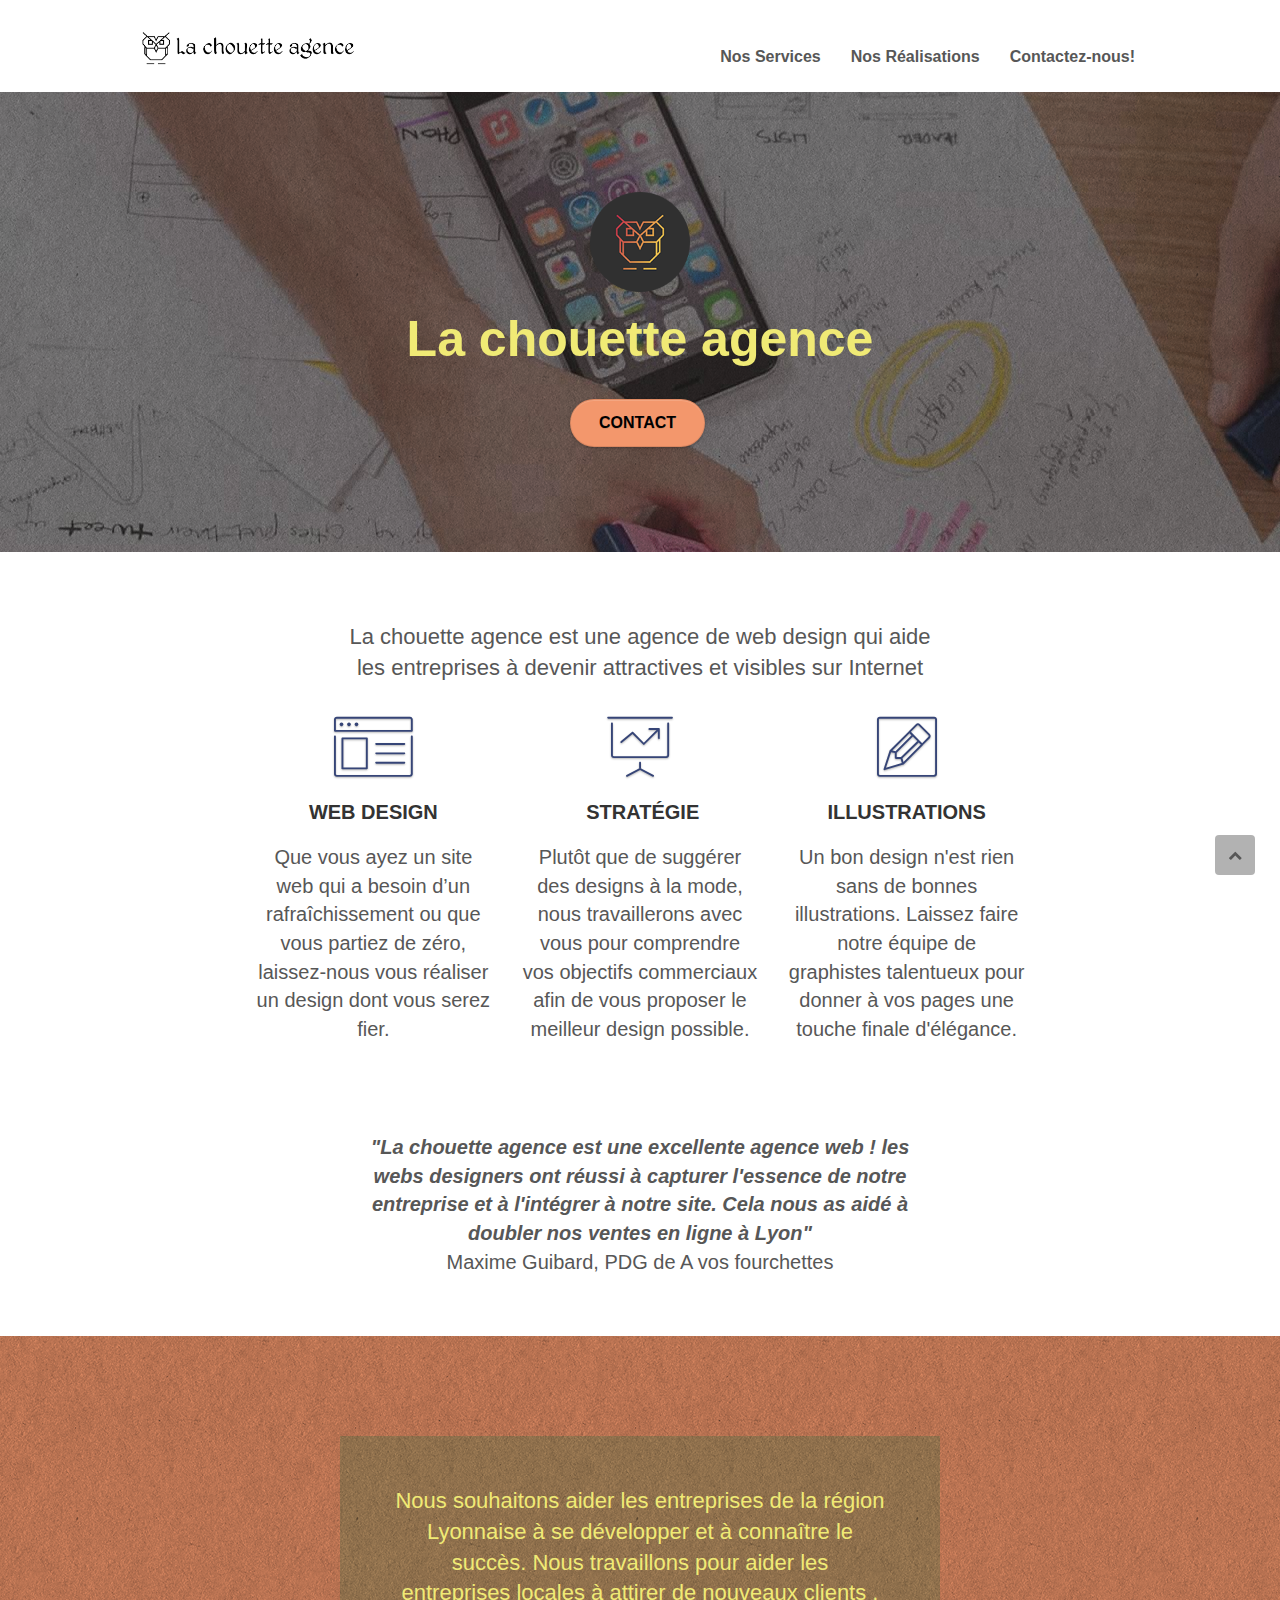
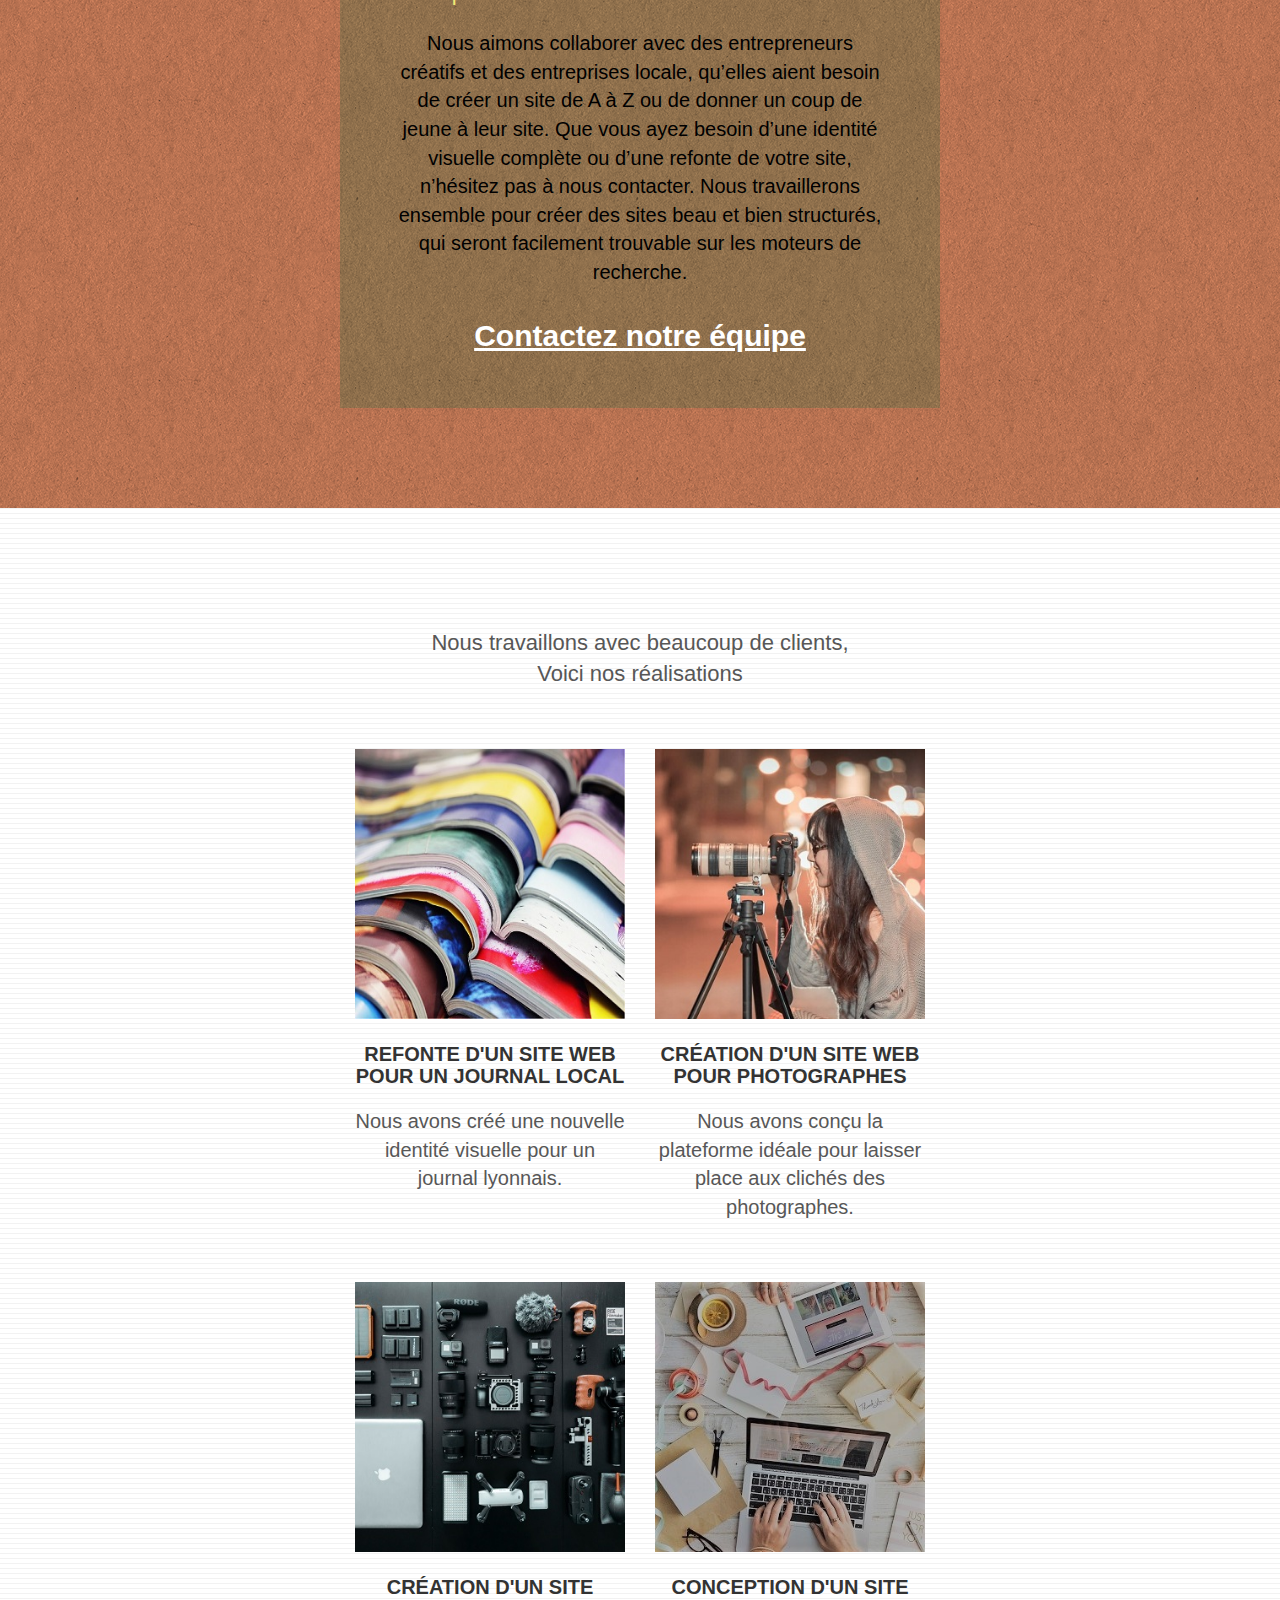
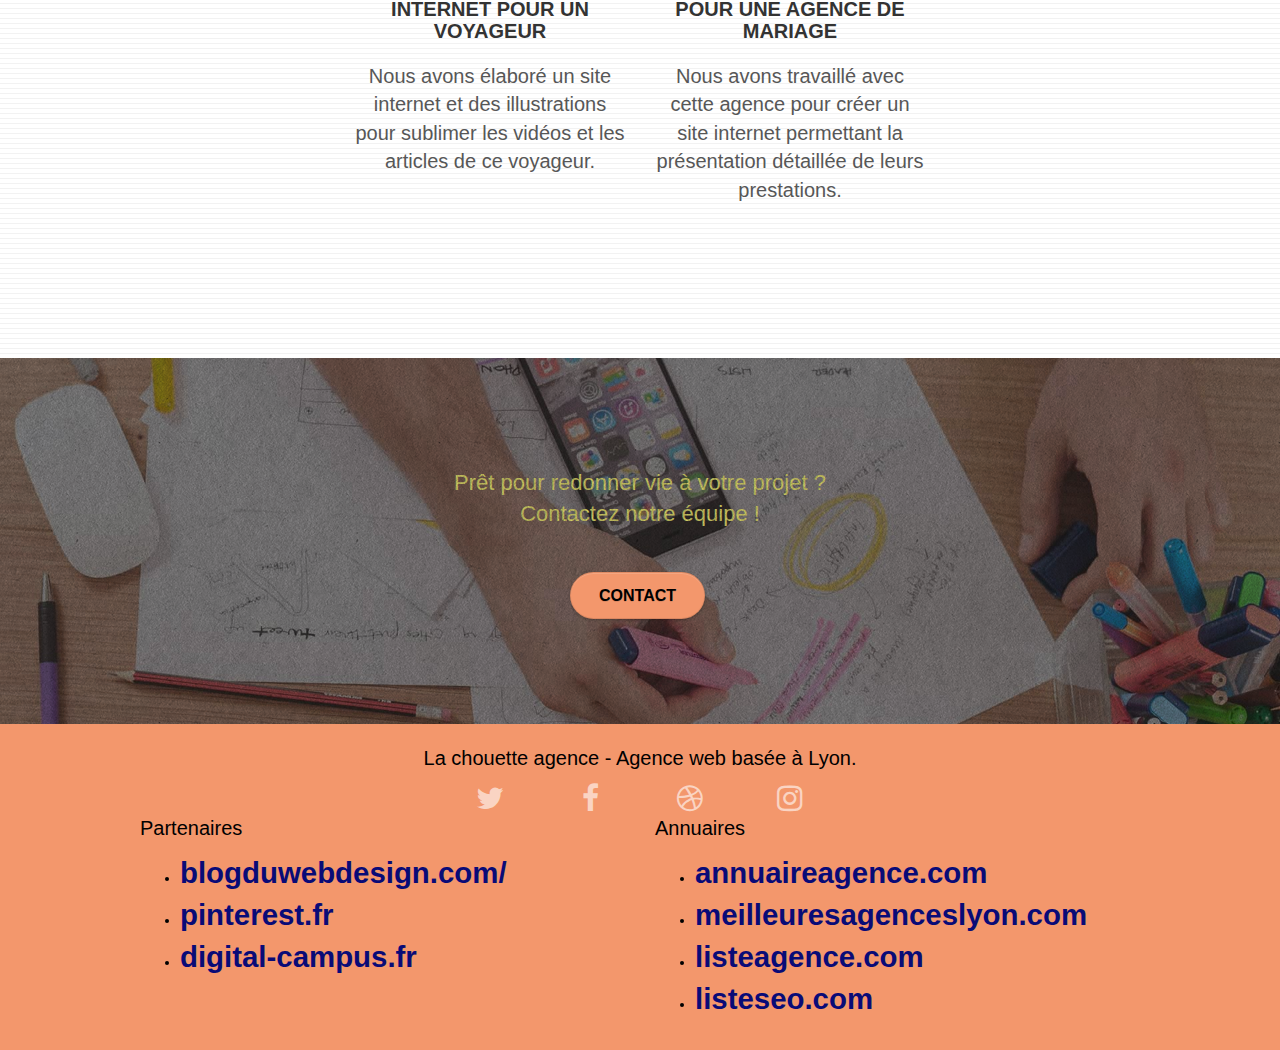
<file: index.html>
<!doctype html>
<!--langue fr-->
<html lang="fr">
<head>
    <!--Analytics-->	
    <meta charset="utf-8">

    <!--BLACK HAT!
		<meta name="keywords" content="seo, google, site web, site internet, agence design paris, agence design, agence design,agence design,agence design,agence design,agence design,agence design,agence design,agence design">
	-->
	<!--Correction content-->
    <meta name="description" content="Agence de webdesign à Lyon. Faite confiance à notre expertise en webdesign et graphisme, pour créer le site qui vous correspond"> 

    <meta name="viewport" content="width=device-width, initial-scale=1.0, viewport-fit=cover">

	<!-- Balise meta robots-->
	<meta name="robots" content="index, follow">
	<!--crawling google-->
	<meta name="googlebot" content="index, follow">

    <!--Modification format png image-->
    <link rel="shortcut icon" type="image/png" href="favicon.png">
    <!--minifier fichier css-->
	<link rel="stylesheet" type="text/css" href="./css/bootstrap.min.css">
	<link rel="stylesheet" type="text/css" href="style.min.css">
	<link rel="stylesheet" type="text/css" href="./css/font-awesome.min.css">
	<link rel="stylesheet" type="text/css" href="./css/et-line.min.css">
	
	<!--minifier fichier js + attribut defer-->
	<script defer src="./js/jquery-2.1.0.min.js"></script>
	<script defer src="./js/bootstrap.min.js"></script>
	<script defer src="./js/blocs.min.js"></script>
	<script defer src="./js/jquery.touchSwipe.min.js"></script>
	<script defer src="./js/gmaps.min.js"></script>

	<!-- Card meta pour Twitter -->
	<meta name="twitter:card" content="summary">
	<meta name="twitter:site" content="@lachouetteagence">
	<meta name="twitter:title" content="La Chouette Agence - Entreprise webdesign à Lyon">
	<meta name="twitter:description" content="Agence de webdesign à Lyon. Faite confiance à notre expertise en webdesign et graphisme, pour créer le site qui vous correspond">

	<!-- Card meta pour Facebook -->
	<meta property="og:title" content="La Chouette Agence  - Entreprise webdesign à Lyon">
	<meta property="og:description" content="Agence de webdesign à Lyon. Faite confiance à notre expertise en webdesign et graphisme, pour créer le site qui vous correspond">
	<meta property="og:type" content="website">
	<meta property="og:url" content="https://fuchsbastien.github.io/FuchsBastien_4_optimisation/index.html">
	<meta property="og:image" content="https://fuchsbastien.github.io/FuchsBastien_4_optimisation/img/logo.png">

	<!--Correction title-->
    <title>La chouette agence - Entreprise webdesign à Lyon</title>

    <!-- Analytics END -->
  

</head>
<body>
<!-- Principal conteneur -->
<div class="page-container">
    
<!-- bloc-0 -->
<!--div > header-->
<header class="bloc bgc-white l-bloc " id="bloc-0">
	<div class="container bloc-sm">

		<nav class="navbar row">
			<div class="navbar-header">
				<!--BLACK HAT! (texte caché par sa taille)
				<div class="keywords" style="color:#cccccc;font-size:1px;">Agence web à paris, stratégie web, web design, illustrations, design de site web, site web, web, internet, site internet, site</div>
			    -->
                <!-- Modification alt -->
				<a class="navbar-brand" href="index.html"><img src="img/la-chouette-agence.png" alt="Bannière La chouette agence" height="40" /></a> 
				<!--BLACK HAT! (texte caché par sa taille)
				<div class="keywords" style="color:#cccccc;font-size:1px;">Agence web à paris, stratégie web, web design, illustrations, design de site web, site web, web, internet, site internet, site</div>
			    -->
				<button id="nav-toggle" type="button" class="ui-navbar-toggle navbar-toggle" data-toggle="collapse" data-target=".navbar-1">
					<span class="sr-only">Toggle navigation</span><span class="icon-bar"></span><span class="icon-bar"></span><span class="icon-bar"></span>
				</button>
			</div>
			<div class="collapse navbar-collapse navbar-1 special-dropdown-nav">
				<ul class="site-navigation nav navbar-nav">
					<!--Modification texte-->
					<li>
						<a href="#bloc-2-services"> Nos Services</a>
					</li>
					<!-- Ajout texte et lien-->
					<li>
					<a href="#bloc-3-what-i-do"> Nos Réalisations</a>	
					</li>
					<li>
                        <!-- Modification html et texte -->
						<a href="contact.html">Contactez-nous!</a> 
					</li> 
				</ul>
			</div>
		</nav>
	</div>
</header>
<!-- bloc-0 END -->

<!-- bloc-1-presentation -->
<div class="bloc bgc-dark-slate-blue bg-banniere d-bloc bg-t-edge bloc-bg-texture texture-paper b-parallax" id="bloc-1-hero">
	<div class="container bloc-lg">
		<div class="row tight-width-whitespace">
			<div class="col-sm-12">
				<!-- Modification alt -->
				<img src="img/logo.png" class="center-block image-resize-mode" width="100" alt="Logo la chouette agence" />
				<h1 class="text-center hero-bloc-text tc-white ">
                    <!-- Correction du point . -->
					La chouette agence 
				</h1>
				<div class="text-center">
					<!--Modification html et texte-->
					<a href="contact.html" class="btn btn-lg btn-clean btn-rd cta-hero btn-atomic-tangerine" id="cta-hero">Contact</a>
				</div>
			</div>
		</div>
	</div>
</div>
<!-- bloc-1-presentation END -->

<!-- bloc-2-services -->
<div class="bloc bgc-white l-bloc" id="bloc-2-services">
	<div class="container bloc-md">
		<div class="row">
			<div class="col-sm-12 text-center">
				<!-- ajout texte (h2), <br> pour l'alignement -->
				<h2>La chouette agence est une agence de web design qui aide <br> les entreprises à devenir attractives et visibles sur Internet </h2> 
				<!--Pas d'image
				<img alt="agence web, agence web paris, web design paris, stratégie web" src="img/title.png" />
			    -->
			</div>
		</div>
		<div class="row voffset-lg med-width-whitespace">
			<div class="col-sm-4">
				<div class="text-center">
					<span class="et-icon-browser sm-shadow icon-dark-slate-blue icons icon-lg"></span>
				</div>
				<h3 class="mg-md text-center">
					Web design
				</h3>
				<p class="text-center ">
					Que vous ayez un site web qui a besoin d&rsquo;un rafraîchissement ou que vous partiez de zéro, laissez-nous vous réaliser un design dont vous serez fier.
				</p>
			</div>
			<div class="col-sm-4">
				<div class="text-center">
					<span class="et-icon-presentation sm-shadow icon-dark-slate-blue icons icon-lg"></span>
				</div>
				<h3 class="mg-md text-center">
					&nbsp;Stratégie
				</h3>
				<p class="text-center ">
					Plutôt que de suggérer des designs à la mode, nous travaillerons avec vous pour comprendre vos objectifs commerciaux afin de vous proposer le meilleur design possible.<br>
				</p>
			</div>
			<div class="col-sm-4">
				<div class="text-center">
					<span class="et-icon-edit sm-shadow icon-dark-slate-blue icons icon-lg"></span>
				</div>
				<h3 class="mg-md text-center">
					Illustrations
				</h3>
				<p class="text-center ">
					Un bon design n'est rien sans de bonnes illustrations. Laissez faire notre équipe de graphistes talentueux pour donner à vos pages une touche finale d'élégance.
				</p>
			</div>
		</div>
		<div class="row voffset-lg voffset">
			<div class="col-xs-12 col-md-8 col-md-offset-2 text-center">
				 <!-- ajout texte citation (voir pour remplacer b par p)-->
				<b>"La chouette agence est une excellente agence web ! les <br>webs designers ont réussi à capturer l'essence de notre <br>entreprise et à l'intégrer à notre site. Cela nous as aidé à <br>doubler nos ventes en ligne à Lyon"</b>
				<!-- ajout source -->
				<p>Maxime Guibard, PDG de A vos fourchettes</p> 
				<!--pas d'image
				<img alt="agence web, agence web paris, web design paris, stratégie web" src="img/citation.png" />
                -->
			</div>
		</div>
	</div>
</div>
<!-- bloc-2-services END -->

<!-- bloc-3-what-i-do -->
<div class="bloc tc-white bgc-atomic-tangerine bg-presentation d-bloc bloc-bg-texture texture-paper b-parallax" id="bloc-3-what-i-do">
	<div class="container bloc-lg">
		<div class="row tight-width-whitespace black-background">
			<div class="col-sm-12">
				<h2 class="mg-md text-center tc-white">
					<!-- Suppression <br> inutile-->
					Nous souhaitons aider les entreprises de la région Lyonnaise à se développer et à connaître le succès. Nous travaillons pour aider les entreprises locales à attirer de nouveaux clients .
				</h2>
				<p class="text-center white">
					Nous aimons collaborer avec des entrepreneurs créatifs et des entreprises locale, qu’elles aient besoin de créer un site de A à Z ou de donner un coup de jeune à leur site. Que vous ayez besoin d’une identité visuelle complète ou d’une refonte de votre site, n’hésitez pas à nous contacter. Nous travaillerons ensemble pour créer des sites beau et bien structurés, qui seront facilement trouvable sur les moteurs de recherche. <br><br>
					<!-- Suppression <br> inutile, modification html-->
					<a class="ltc-white bold-link" href="contact.html">Contactez notre équipe</a>
				</p>
			</div>
		</div>
	</div>
</div>
<!-- bloc-3-what-i-do END -->

<!-- bloc-4-portfolio -->
<div class="bloc bgc-white bg-lines-h2-bg bg-repeat l-bloc" id="bloc-4-portfolio">
	<div class="container bloc-lg">
		<div class="row">
			<div class="col-sm-12 text-center">
				<!--Ajout texte h2-->
                <h2>
				  Nous travaillons avec beaucoup de clients,<br>
			      Voici nos réalisations
			    </h2>
				<!--Pas d'image
				<img alt="agence web, agence web paris, web design paris, stratégie web" src="img/title2.png" />
				-->
			</div>
		</div>
		<div class="row tight-width-whitespace portfolio-row">
			<div class="col-sm-6">
				<!--Modification nom jpg, alt (suppression mots clés), taille image-->
				<a href="#" data-lightbox="img/journal.jpg" data-gallery-id="gallery-1" data-caption="Refonte d'un site web pour un journal local" data-frame="snapshot-lb"><img src="img/journal_light.jpg" alt="site web journal" class="img-responsive portfolio-thumb" /></a>
				<h3 class="mg-md text-center">
					Refonte d'un site web pour un journal local
				</h3>
				<p class="text-center">
					Nous avons créé une nouvelle identité visuelle pour un journal lyonnais.
				</p>
			</div>
			<div class="col-sm-6">
				<!--Modification nom jpg, alt (suppression mots clés), taille image-->
				<a href="#" data-lightbox="img/photographe.jpg" data-gallery-id="gallery-1" data-caption="Création d'un site web pour photographes" data-frame="snapshot-lb"><img src="img/photographe_light.jpg" alt="site web photographes" class="img-responsive portfolio-thumb"  /></a>
				<h3 class="mg-md text-center">
					Création d'un site web pour photographes
				</h3>
				<p class="text-center">
					Nous avons conçu la plateforme idéale pour laisser place aux clichés des photographes.
				</p>
			</div>
		</div>
		<div class="row tight-width-whitespace portfolio-row">
			<div class="col-sm-6">
				<!--Modification nom modif bmp -> jpg, alt (suppression mots clés), taille image-->
				<a href="#" data-lightbox="img/voyageur.jpg" data-gallery-id="gallery-1" data-caption="Création d'un site internet pour un voyageur" data-frame="snapshot-lb"><img src="img/voyageur_light.jpg" alt="site web voyageur" class="img-responsive portfolio-thumb" /></a>
				<h3 class="mg-md text-center">
					Création d'un site internet pour un voyageur
				</h3>
				<p class="text-center">
					Nous avons élaboré un site internet et des illustrations pour sublimer les vidéos et les articles de ce voyageur.
				</p>
			</div>
			<div class="col-sm-6">
				<!--Modification nom modif bmp -> jpg, alt (suppression mots clés), taille image-->
				<a href="#" data-lightbox="img/agence_mariage.jpg" data-gallery-id="gallery-1" data-caption="Conception d'un site pour une agence de mariage" data-frame="snapshot-lb"><img src="img/agence_mariage_light.jpg" alt="site web agence de mariage" class="img-responsive portfolio-thumb" /></a>
				<h3 class="mg-md text-center">
					Conception d'un site pour une agence de mariage
				</h3>
				<p class="text-center">
					Nous avons travaillé avec cette agence pour créer un site internet permettant la présentation détaillée de leurs prestations.
				</p>
			</div>
		</div>
	</div>
</div>
<!-- bloc-4-portfolio END -->

<!-- bloc-5-cta -->
<div class="bloc bgc-dark-slate-blue bg-banniere d-bloc bloc-bg-texture texture-paper" id="bloc-5-cta">
	<div class="container bloc-lg">
		<div class="row">
			<h2 class="mg-md text-center tc-white">
				Prêt pour redonner vie à votre projet ?<br>Contactez notre équipe !
			</h2>
			<div class="col-sm-12 text-center">
				<!--Modification html-->
				<a href="contact.html" class="btn btn-atomic-tangerine btn-clean btn-rd btn-lg cta-hero">Contact</a>
			</div>
		</div>
	</div>
</div>
<!-- bloc-5-cta END -->


<!--retablir le bouton scroll-->
<a class="bloc-button btn btn-d scrollToTop showScrollTop" onclick="scrollToTarget('1')"><span class="fa fa-chevron-up"></span></a>
<!-- ScrollToTop Button END-->


<!-- Footer - bloc-8 -->
<!--div > footer-->
<footer class="bloc bgc-atomic-tangerine d-bloc" id="bloc-8">
	<div class="container bloc-sm">
		<div class="row">
			<div class="col-sm-12">
				<p class="text-center white">
					La chouette agence - Agence web basée à Lyon.<br>
				</p>
				<div class="row row-no-gutters social">
					<!--col xs-->
					<div class="col-xs-3">
						<div class="text-center">
							<!--ajout liens réseaux sociaux-->
							<a class="social" href="https://twitter.com/" title="Twitter"><span class="fa fa-twitter icon-md"></span></a>
						</div>
					</div>
					<!--col xs-->
					<div class="col-xs-3">
						<div class="text-center">
							<!--ajout liens réseaux sociaux-->
							<a class="social" href="https://www.facebook.com/" title="Facebook"><span class="fa fa-facebook icon-md"></span></a>
						</div>
					</div>
					<!--col xs-->
					<div class="col-xs-3">
						<div class="text-center">
							<!--ajout liens réseaux sociaux-->
							<a class="social" href="https://dribbble.com/" title="Ribble"><span class="fa fa-dribbble icon-md"></span></a>
						</div>
					</div>
					<!--col xs-->
					<div class="col-xs-3">
						<div class="text-center">
							<!--ajout liens réseaux sociaux-->
							<a class="social" href="https://www.instagram.com/" title="Instragram"><span class="fa fa-instagram icon-md"></span></a>
						</div>
					</div>
					<!--BLACK HAT! (texte caché sous le fond)
					<div class="keywords" style="color:#F3976C;">Agence web à paris, stratégie web, web design, illustrations, design de site web, site web, web, internet, site internet, site</div>
					-->
				</div>
				
				<div class="row">
					<div class="col-sm-4">
						<!--ajout p-->
						<p class="footer_nav_titre">Partenaires</p>
							<ul>
								<!--à modifier-->
								<li><a href="blogduwebdesign.com/">blogduwebdesign.com/</a></li>
								<li><a href="pinterest.fr">pinterest.fr</a></li>
								<li><a href="digital-campus.fr">digital-campus.fr</a></li>
							</ul>		
					</div>
					<div class="col-sm-4">
						<p class="footer_nav_titre">Annuaires <!--à supprimer liste 1--></p>
						<ul>
							<!-- ne gardez que certains liens-->
							<li><a href="annuaireagence.com">annuaireagence.com</a></li>
							<li><a href="meilleuresagenceslyon.com">meilleuresagenceslyon.com</a></li>
							<li><a href="listeagence.com">listeagence.com</a></li>
							<!--à supprimer
							<li><a href="annuaireseo.com">annuaireseo.com</a></li>
							<li><a href="annuairemarketing.com">annuairemarketing.com</a></li>
							<li><a href="123seoture.com">123seo.com</a></li>
							<li><a href="123site.com">123site.com</a></li>
							<li><a href="annuairewordpress.com">annuairewordpress.com</a></li>
						    -->
							
							
							<li><a href="listeseo.com">listeseo.com</a></li>
						</ul>
					</div>
					<!-- à supprimer
					<div class="col-sm-4">
						Annuaires liste 2
						<ul>
							<li><a href="betterseo.com">betterseo.com</a></li>
							<li><a href="ameliorerseo.com">ameliorerseo.com</a></li>
							<li><a href="seojuicelien.com">seojuicelien.com</a></li>
							<li><a href="meilleursliens.com">meilleursliens.com</a></li>
							<li><a href="liensagogo.com">liensagogo.com</a></li>
							<li><a href="backlink.com">backlink.com</a></li>
							<li><a href="linkjuiceannuaire.com">linkjuiceannuaire.com</a></li>
							<li><a href="remontersurgoogle.com">remontersurgoogle.com</a></li>
							<li><a href="vraiseofiable.com">vraiseofiable.com</a></li>
						</ul>
					</div>
				    -->
				</div>
			</div>
		</div>
	</div>
<!--div > footer-->
</footer>
<!-- Footer - bloc-8 END -->

</div>
<!-- Principal conteneur END -->

</body>
</html>
</file>
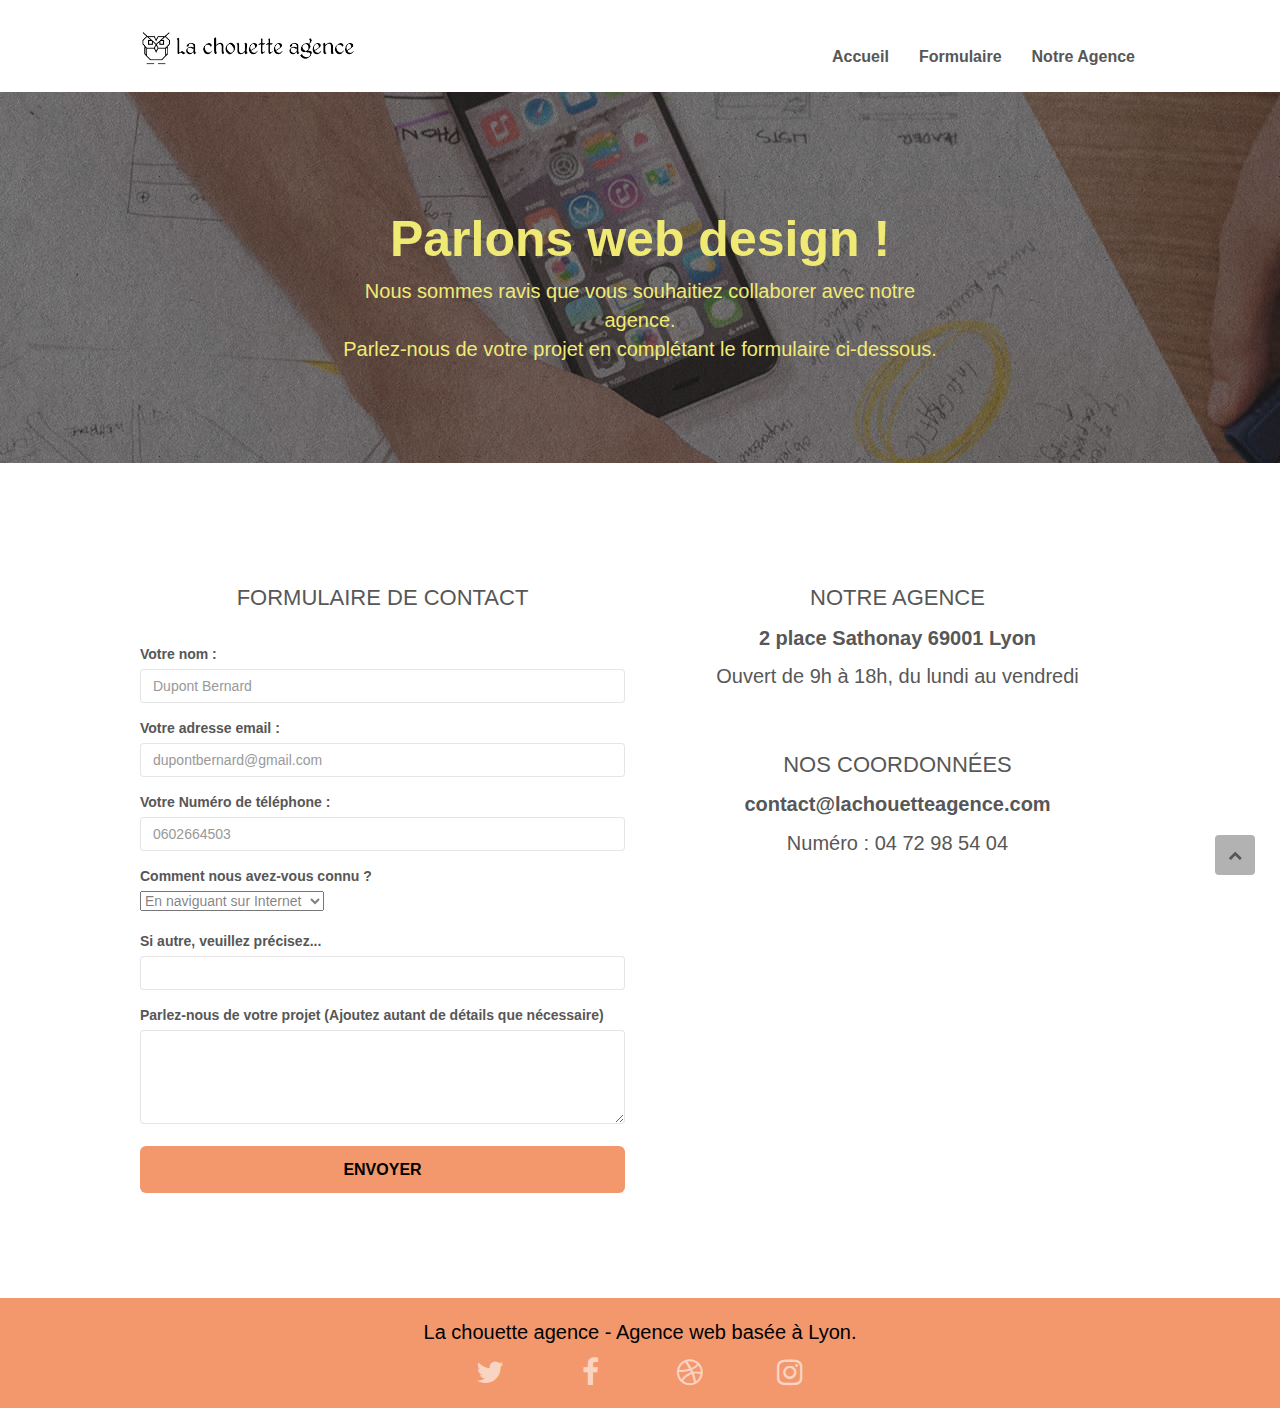
<file: contact.html>
<!doctype html>
<!--langue fr-->
<html lang="fr">
<head>
	<!-- Analytics -->
    <meta charset="utf-8">

	<!--pas necessaire
    <meta name="keywords" content="">
	-->
	<!--Correction content-->
    <meta name="description" content="Veuillez remplir le formulaire ci-dessous pour contacter La chouette agence, entreprise webdesign basée à Lyon">

    <meta name="viewport" content="width=device-width, initial-scale=1.0, viewport-fit=cover">
	
    <!-- Balise meta robots-->
	<meta name="robots" content="index, follow">
	<!--crawling google-->
	<meta name="googlebot" content="index, follow">

	<!--Modification format png image-->
    <link rel="shortcut icon" type="image/png" href="favicon.png">
	<!--minifier fichier css-->
	<link rel="stylesheet" type="text/css" href="./css/bootstrap.min.css">
	<link rel="stylesheet" type="text/css" href="style.min.css">
	<link rel="stylesheet" type="text/css" href="./css/font-awesome.min.css">
	<link rel="stylesheet" type="text/css" href="./css/et-line.min.css">

	<!--minifier fichier js + attribut defer -->
	<script defer src="./js/jquery-2.1.0.min.js"></script>
	<script defer src="./js/bootstrap.min.js"></script>
	<script defer src="./js/blocs.min.js"></script>
	<script defer src="./js/jqBootstrapValidation.min.js"></script>
	<script defer src="./js/formHandler.min.js"></script>

	<!-- Card meta pour Twitter -->
	<meta name="twitter:card" content="summary">
	<meta name="twitter:site" content="@lachouetteagence">
	<meta name="twitter:title" content="La Chouette Agence - Formulaire de contact">
	<meta name="twitter:description" content="Veuillez remplir le formulaire ci-dessous pour contacter La chouette agence, entreprise webdesign basée à Lyon">

	<!-- Card meta pour Facebook -->
	<meta property="og:title" content="La Chouette Agence - Formulaire de contact">
	<meta property="og:description" content="Veuillez remplir le formulaire ci-dessous pour contacter La chouette agence, entreprise webdesign basée à Lyon">
	<meta property="og:type" content="website">
	<meta property="og:url" content="https://fuchsbastien.github.io/FuchsBastien_4_optimisation/index.html">
	<meta property="og:image" content="https://fuchsbastien.github.io/FuchsBastien_4_optimisation/img/logo.png">

    <!--Correction title-->
    <title>La chouette agence - Formulaire de contact</title>

    <!-- Analytics END -->
    

</head>
<body>
<!-- Principal conteneur -->
<div class="page-container">
    
<!-- bloc-0 -->
<!--div > header-->
<header class="bloc bgc-white l-bloc " id="bloc-0">
	<div class="container bloc-sm">
		<nav class="navbar row">
			<div class="navbar-header">
				<!-- Modification alt -->
				<a class="navbar-brand" href="index.html"><img src="img/la-chouette-agence.png" alt="Bannière La chouette agence" height="40" /></a>
				<button id="nav-toggle" type="button" class="ui-navbar-toggle navbar-toggle" data-toggle="collapse" data-target=".navbar-1">
					<span class="sr-only">Toggle navigation</span><span class="icon-bar"></span><span class="icon-bar"></span><span class="icon-bar"></span>
				</button>
			</div>
			<div class="collapse navbar-collapse navbar-1 special-dropdown-nav">
				<ul class="site-navigation nav navbar-nav">
					<li>
						<!--Modification texte-->
						<a href="index.html">Accueil</a>
					</li>   
					<li>
						<!-- Modification html et texte -->
						<a href="#bloc-7">Formulaire</a>
					</li>
					<li>
						<!-- Modification html et texte -->
					    <a href="#agence">Notre Agence</a>
					</li>
					
				</ul>
			</div>
		</nav>
	</div>
<!--div > header-->
</header>
<!-- bloc-0 END -->


<!--ajout bloc 1 page accueil-->
<!-- bloc-1-presentation -->
<div class="bloc bgc-dark-slate-blue bg-banniere d-bloc bg-t-edge bloc-bg-texture texture-paper b-parallax" id="bloc-1-hero">
	<div class="container bloc-lg">
		<div class="row">
			<div class="col-sm-12">
				<h1 class="text-center hero-bloc-text tc-white">
					Parlons web design !
				</h1>
				<p class="text-center mg-lg tc-white tight-width-whitespace">
					Nous sommes ravis que vous souhaitiez collaborer avec notre agence.<br>
					Parlez-nous de votre projet en complétant le formulaire ci-dessous.
				</p>	
			</div>
		</div>
	</div>
</div>
<!-- bloc-1-presentation END -->


<!-- bloc-7 -->
<div class="bloc bgc-white l-bloc" id="bloc-7">
	<div class="container bloc-lg">
		<div class="row">
			<div class="col-sm-6">
				<h2>Formulaire de contact</h2>
				<br>
				<!--ajout "data-"" -->
				<form id="form_1" novalidate data-success-msg="Your message has been sent." data-fail-msg="Sorry it seems that our mail server is not responding, Sorry for the inconvenience!">

					<div class="form-group">
						<!--ajout "for"-->
						<label for="name">
							<!--ajout "votre"-->
							Votre nom :	
						</label>
						<!--modif "type", ajout "name", "placeholder"-->
						<input type="text" name="name" id="name" placeholder="Dupont Bernard" class="form-control" required />
					</div>

					<div class="form-group">
						<!--ajout "for"-->
						<label for="adress">
							<!--ajout "votre"-->
							Votre adresse email :
						</label>
						<!--modif "type", ajout "name", "placeholder"-->
						<input type="email" name="adress" id="adress" placeholder="dupontbernard@gmail.com" class="form-control" required />
					</div>

                    <!--ajout label "number"-->
					<div class="form-group">
						<label for="number">
							Votre Numéro de téléphone :
						</label>
						<input type="tel" name="number" id="number" placeholder="0602664503" min="10" max="100" step="10" class="form-control" required />
					</div>

					<div class="form-group">
						<!--ajout "for"-->
						<label for="information">
							Comment nous avez-vous connu ?
						</label><br>
						<!--ajout balise "select"-->
						<select name="information" id="information">
							 <option value="internet">En naviguant sur Internet</option>
							 <option value="reseaux">Sur les réseaux sociaux</option>
							 <option value="connaissance">Par une connaissance</option>
							 <option value="partenaire">Par un de nos partenaires</option>
							 <option value="client">Par un de nos clients</option>

							 <option value="autre">Autre...</option>
						</select>
						<br>
						<br>
						<!-- ajout label "autre"-->	
						<label for="autre">
							Si autre, veuillez précisez...
						</label><br>
						<input type="text" name="autre" id="autre" class="form-control" required />
					</div>

					<div class="form-group">
						<!--ajout "for"-->
						<label for="message">
							<!--modif texte-->
							Parlez-nous de votre projet (Ajoutez autant de détails que nécessaire)<br>
						</label>
						<!--ajout "name"-->
						<textarea name="message" id="message" class="form-control" rows="4" cols="50" required></textarea>
					</div> 

					<button class="bloc-button btn btn-lg btn-block cta-hero btn-atomic-tangerine" type="submit">
						Envoyer
					</button>
				</form>


			</div>
			<div class="col-sm-6">
				<div id="agence">
					<!--ajout titre et lien-->
					<h2>Notre agence</h2>
					<p class="lien"><a href="https://www.google.com/maps/place/2+Pl.+Sathonay,+69001+Lyon/@45.7695241,4.8279786,17z/data=!3m1!4b1!4m5!3m4!1s0x47f4eb020f3664e9:0x13e3d71752922c1f!8m2!3d45.7695241!4d4.8301673" title="Venez nous rendre visite!">
					2 place Sathonay 69001 Lyon</a></p>
					<p>Ouvert de 9h à 18h, du lundi au vendredi<p>
						<br>
					<h2>Nos coordonnées</h2>
					<!--ajout titre et lien-->
					<p class="lien"><a href="mailto:contact@lachouetteagence.com" title="Contactez-nous!">contact@lachouetteagence.com</a></p>
					<!--ajout numéro tel-->
					<p>Numéro : 04 72 98 54 04</p>
				</div>
			</div>
		</div>
	</div>
</div>
<!-- bloc-7 END -->


<!-- ScrollToTop Button -->
<!--ajouter showScrollTop à la class-->
<a class="bloc-button btn btn-d scrollToTop showScrollTop" onclick="scrollToTarget('1')"><span class="fa fa-chevron-up"></span></a>
<!-- ScrollToTop Button END-->


<!-- Footer - bloc-8 -->
<div class="bloc bgc-atomic-tangerine d-bloc" id="bloc-8">
	<div class="container bloc-sm">
		<div class="row">
			<div class="col-sm-12">
				<p class="text-center white">
					La chouette agence - Agence web basée à Lyon.<br>
				</p>
				<div class="row row-no-gutters social">
					<!--col xs-->
					<div class="col-xs-3">
						<div class="text-center">
							<!--ajout liens réseaux sociaux-->
							<a class="social" href="https://twitter.com/" title="Twitter"><span class="fa fa-twitter icon-md"></span></a>
						</div>
					</div>
					<!--col xs-->
					<div class="col-xs-3">
						<div class="text-center">
							<!--ajout liens réseaux sociaux-->
							<a class="social" href="https://www.facebook.com/"title="Facebook" ><span class="fa fa-facebook icon-md"></span></a>
						</div>
					</div>
					<!--col xs-->
					<div class="col-xs-3">
						<div class="text-center">
							<!--ajout liens réseaux sociaux-->
							<a class="social" href="https://dribbble.com/" title="Dribble"><span class="fa fa-dribbble icon-md"></span></a>
						</div>
					</div>
					<!--col xs-->
					<div class="col-xs-3">
						<div class="text-center">
							<!--ajout liens réseaux sociaux-->
							<a class="social" href="https://www.instagram.com/" title="Instagram" ><span class="fa fa-instagram icon-md"></span></a>
						</div>
					</div>
				</div>
			</div>
		</div>
	</div>
</div>
<!-- Footer - bloc-8 END -->

</div>
<!-- Principal conteneur END -->


</body>
</html>
</file>
<file: style.min.css>
body{margin:0;padding:0;background:#fff;overflow-x:hidden;-webkit-font-smoothing:antialiased;-moz-osx-font-smoothing:grayscale}a,button{transition:all .3s ease-in-out;outline:0!important}a:hover{text-decoration:none;cursor:pointer}#page-loading-blocs-notifaction{position:fixed;top:0;bottom:0;width:100%;z-index:100000;background:#fff url(img/pageload-spinner.gif) no-repeat center center}.bloc{width:100%;clear:both;background:50% 50% no-repeat;padding:0 50px;-webkit-background-size:cover;-moz-background-size:cover;-o-background-size:cover;background-size:cover;position:relative}.bloc .container{padding-left:0;padding-right:0}.bloc-lg{padding:100px 50px}.bloc-md{padding:50px}.bloc-sm{padding:20px 50px}.bg-b-edge,.bg-bl-edge,.bg-br-edge,.bg-center,.bg-l-edge,.bg-r-edge,.bg-repeat,.bg-t-edge,.bg-tl-edge,.bg-tr-edge{-webkit-background-size:auto!important;-moz-background-size:auto!important;-o-background-size:auto!important;background-size:auto!important}.bg-repeat{background:repeat}.bg-t-edge{background:top no-repeat}.bloc-bg-texture::before{content:"";background-size:2px 2px;position:absolute;top:0;bottom:0;left:0;right:0}.texture-paper::before{background:url(img/texture-paper.png);background-size:280px 280px}.b-parallax{background-attachment:fixed}.d-bloc{color:#000}.d-bloc button:hover{color:rgba(255,255,255,.9)}.d-bloc .icon-round,.d-bloc .icon-rounded,.d-bloc .icon-semi-rounded-a,.d-bloc .icon-semi-rounded-b,.d-bloc .icon-square{border-color:rgba(255,255,255,.9)}.d-bloc .divider-h span{border-color:rgba(255,255,255,.2)}.d-bloc .a-btn,.d-bloc .navbar a,.d-bloc .navbar-brand,.d-bloc a .icon-lg,.d-bloc a .icon-md,.d-bloc a .icon-sm,.d-bloc a .icon-xl,.d-bloc h1 a,.d-bloc h2 a,.d-bloc h3 a,.d-bloc h4 a,.d-bloc h5 a,.d-bloc h6 a,.d-bloc p a{color:rgba(255,255,255,.6)}.d-bloc .a-btn:hover,.d-bloc .navbar a:hover,.d-bloc .navbar-brand:hover,.d-bloc a:hover .icon-lg,.d-bloc a:hover .icon-md,.d-bloc a:hover .icon-sm,.d-bloc a:hover .icon-xl,.d-bloc h1 a:hover,.d-bloc h2 a:hover,.d-bloc h3 a:hover,.d-bloc h4 a:hover,.d-bloc h5 a:hover,.d-bloc h6 a:hover,.d-bloc p a:hover{color:#fff}.d-bloc .navbar-toggle .icon-bar{background:#fff}.d-bloc .btn-wire,.d-bloc .btn-wire:hover{color:#fff;border-color:#fff}.d-bloc .panel{color:rgba(0,0,0,.5)}.d-bloc .panel button:hover{color:rgba(0,0,0,.7)}.d-bloc .panel icon{border-color:rgba(0,0,0,.7)}.d-bloc .panel .divider-h span{border-color:rgba(0,0,0,.1)}.d-bloc .panel .a-btn{color:rgba(0,0,0,.6)}.d-bloc .panel .a-btn:hover{color:#000}.d-bloc .panel .btn-wire,.d-bloc .panel .btn-wire:hover{color:rgba(0,0,0,.7);border-color:rgba(0,0,0,.3)}.d-bloc .panel,.l-bloc{color:rgba(0,0,0,.5)}.d-bloc .panel button:hover,.l-bloc button:hover{color:rgba(0,0,0,.7)}.l-bloc .icon-round,.l-bloc .icon-rounded,.l-bloc .icon-semi-rounded-a,.l-bloc .icon-semi-rounded-b,.l-bloc .icon-square{border-color:rgba(0,0,0,.7)}.d-bloc .panel .divider-h span,.l-bloc .divider-h span{border-color:rgba(0,0,0,.1)}.d-bloc .panel .a-btn,.l-bloc .a-btn,.l-bloc .navbar a,.l-bloc .navbar-brand,.l-bloc a .icon-lg,.l-bloc a .icon-md,.l-bloc a .icon-sm,.l-bloc a .icon-xl,.l-bloc h1 a,.l-bloc h2 a,.l-bloc h3 a,.l-bloc h4 a,.l-bloc h5 a,.l-bloc h6 a,.l-bloc p a{color:rgba(0,0,0,.6)}.d-bloc .panel .a-btn:hover,.l-bloc .a-btn:hover,.l-bloc .navbar a:hover,.l-bloc .navbar-brand:hover,.l-bloc a:hover .icon-lg,.l-bloc a:hover .icon-md,.l-bloc a:hover .icon-sm,.l-bloc a:hover .icon-xl,.l-bloc h1 a:hover,.l-bloc h2 a:hover,.l-bloc h3 a:hover,.l-bloc h4 a:hover,.l-bloc h5 a:hover,.l-bloc h6 a:hover,.l-bloc p a:hover{color:#000}.l-bloc .navbar-toggle .icon-bar{color:rgba(0,0,0,.6)}.d-bloc .panel .btn-wire,.d-bloc .panel .btn-wire:hover,.l-bloc .btn-wire,.l-bloc .btn-wire:hover{color:rgba(0,0,0,.7);border-color:rgba(0,0,0,.3)}.voffset{margin-top:30px}.voffset-lg{margin-top:80px}.row-no-gutters{margin-right:0;margin-left:0}.row.row-no-gutters>[class*=" col-"],.row.row-no-gutters>[class^=col-]{padding-right:0;padding-left:0}#bloc-1-hero h1{font-size:50px}.navbar{margin-bottom:0;z-index:1}.navbar-brand{height:auto;padding:3px 15px;font-size:25px;font-weight:400;font-weight:600;line-height:44px}.navbar-brand img{max-height:200px;margin:0 5px 0 0;display:inline}.navbar-brand img[src$=svg]{min-width:100px}.nav-center .navbar-brand img{margin:0}.navbar .nav{padding-top:2px;margin-right:-16px;float:right;z-index:1}footer ul li a{font-size:2.1em}.nav>li{float:left;margin-top:4px;font-size:16px}.navbar-nav .open .dropdown-menu>li>a{text-align:inherit}.nav>li a:focus,.nav>li a:hover{background:0 0}.navbar-toggle{margin:10px 10px 0 0;border:0}.navbar-toggle:hover{background:0 0!important}.navbar-toggle .icon-bar{background-color:rgba(0,0,0,.5);width:26px}.nav-invert .navbar .nav{float:left}.nav-invert .navbar-brand,.nav-invert .navbar-header{float:right;position:relative;z-index:2}@media (min-width:768px){.site-navigation{position:absolute;top:50%;right:20px;transform:translate(0,-50%);-webkit-transform:translateY(-50%)}.nav>li .dropdown-menu a,.nav>li .dropdown-menu a:hover{color:#484848}.nav-invert .site-navigation{left:0;right:0}.nav-center{text-align:center}.nav-center .navbar-header{width:100%}.nav-center .nav>li,.nav-center .navbar-brand,.nav-center .navbar-header{float:none;display:inline-block}.nav-center .site-navigation{position:relative;width:100%;right:0;margin-right:0;margin-top:20px}.nav-center.mini-nav .navbar-toggle{float:none;margin:10px auto 0}}.nav>li>.dropdown a{background:0 0!important;display:block;padding:14px 15px}nav .caret{margin:0 5px}.dropdown-menu .dropdown-menu{top:-8px;left:100%}.dropdown-menu .dropmenu-flow-right{top:100%;left:0;margin-left:-1px;border-top-left-radius:0;border-top-right-radius:0}.dropdown-menu .dropdown span{border:4px solid #000;border-top-color:transparent;border-right-color:transparent;border-bottom-color:transparent;margin:6px -5px 0 0!important;float:right}.mg-md{margin-top:10px;margin-bottom:20px}.mg-lg{margin-top:10px;margin-bottom:40px}.btn{margin:0 5px 5px 0}.btn.pull-right{margin:0 0 5px 5px}.btn-d,.btn-d:focus,.btn-d:hover{color:#fff;background:rgba(0,0,0,.3)}button{outline:0!important}.btn-rd{border-radius:40px}.btn-clean{border:1px solid rgba(0,0,0,.08);border-bottom-color:rgba(0,0,0,.1);text-shadow:0 1px 0 rgba(0,0,1,.1);box-shadow:0 1px 3px rgba(0,0,1,.25),inset 0 1px 0 0 rgba(255,255,255,.15)}.icon-md{font-size:30px!important}.icon-lg{font-size:60px!important}.sm-shadow{text-shadow:0 1px 2px rgba(0,0,0,.3)}.panel-sq,.panel-sq .panel-footer,.panel-sq .panel-heading{border-radius:0}.panel-rd{border-radius:30px}.panel-rd .panel-heading{border-radius:29px 29px 0 0}.panel-rd .panel-footer{border-radius:0 0 29px 29px}.form-control{border-color:rgba(0,0,0,.1);box-shadow:none}.scrollToTop{width:40px;height:40px;position:fixed;bottom:20px;right:20px;opacity:0;z-index:500;transition:all .3s ease-in-out}.scrollToTop span{margin-top:6px}.showScrollTop{font-size:14px;opacity:1}a[data-lightbox]{position:relative;display:block;text-align:center}a[data-lightbox]:hover::before{content:"+";font-family:HelveticaNeue-Light,"Helvetica Neue Light","Helvetica Neue",Helvetica,Arial;font-size:32px;width:50px;height:50px;margin-left:-25px;border-radius:50%;background:rgba(0,0,0,.6);color:#fff;font-weight:100;z-index:1;position:absolute;top:50%;transform:translateY(-50%);-webkit-transform:translateY(-50%)}a[data-lightbox]:hover img{opacity:.6;-webkit-animation-fill-mode:none;animation-fill-mode:none}#lightbox-modal{display:flex;align-items:center}#lightbox-modal .modal-dialog{width:90%;max-width:900px;margin:0 auto 0}#lightbox-modal .modal-dialog img{max-height:90vh;margin:0 auto}.lightbox-caption{padding:20px;color:#fff;background:rgba(0,0,0,.5);position:absolute;left:15px;right:15px;bottom:5px}.close-lightbox{color:#fff;font-size:30px;position:absolute;top:20px;right:20px;z-index:20;background:rgba(0,0,0,.5);border:none;line-height:30px;padding:0 9px 5px;opacity:.3}.close-lightbox:hover,.next-lightbox:hover,.prev-lightbox:hover{opacity:1;color:#fff}.next-lightbox,.prev-lightbox{font-size:20px;color:rgba(255,255,255,.9);background:rgba(0,0,0,.5);transition:all .2s ease-in-out;position:absolute;top:45%;z-index:1;opacity:.4}.next-lightbox{padding:6px 8px 1px 13px;right:25px}.prev-lightbox{padding:6px 13px 1px 10px;left:25px}.snapshot-lb .modal-body{padding-bottom:45px}.snapshot-lb .lightbox-caption{padding:0;color:rgba(0,0,0,.5);background:0 0}.btn,a,h1,h2,h3,h4,h5,h6,label,p{font-family:helvetica;font-weight:600;color:#575757!important;text-decoration:none}.container{max-width:1000px}.hero-bloc-text{font-size:38px}.hero-bloc-text-sub{font-size:36px}.statement-bloc-text{line-height:26px;font-style:italic;font-size:20px;text-align:center;font-weight:lighter;max-width:520px;margin:auto auto auto auto}p{font-size:20px;font-weight:400}b{font-family:helvetica;font-weight:600;color:#575757!important;font-size:20px;font-style:italic}.tight-width-whitespace{max-width:600px;margin:auto auto auto auto}.h1{font-size:20px;font-family:"Open Sans"}.cta-hero{margin-top:22px;color:#fff!important;text-transform:uppercase;padding:12px 28px 12px 28px;font-size:16px;font-weight:700}.social{max-width:400px;margin:auto auto auto auto}h2{font-size:22px;line-height:1.4em;font-weight:400}h3{font-size:20px;text-transform:uppercase;font-weight:700;color:#333!important}.med-width-whitespace{max-width:800px;margin:auto auto auto auto;box-shadow:0 0 0 #000}h1{color:#333!important}h4{color:#333!important}.icons{margin-bottom:14px;margin-top:24px}.white{color:#000!important}.portfolio-thumb{margin-bottom:24px}@media (max-width:767px){.portfolio-thumb{margin:auto}}.portfolio-row{margin-bottom:44px;margin-top:50px}.avatar{box-shadow:0 4px 9px rgba(0,0,0,.3)}.black-background{background-color:rgba(165,147,99,.7);padding:40px 40px 40px 40px}.bold-link{font-weight:900;text-decoration:underline!important;font-size:1.5em}.bgc-white{background-color:#fff}.bgc-dark-slate-blue{background-color:#364577}.bgc-atomic-tangerine{background-color:#f3976c}.tc-white{color:#f0ea75!important}.btn-atomic-tangerine{background:#f3976c;color:#000!important}.btn-atomic-tangerine:hover{background:#c27956!important;color:#fff!important}.ltc-white{color:#fff!important}.ltc-white:hover{color:#ccc!important}.ltc-atomic-tangerine{color:#f3976c!important}.ltc-atomic-tangerine:hover{color:#c27956!important}.icon-dark-slate-blue{color:#364577!important;border-color:#364577!important}.bg-dots-bg{background-image:url(img/dots-bg.png)}.bg-lines-h2-bg{background-image:url(img/lines-h2-bg.png)}.bg-banniere{background-image:url(img/la-chouette-agence-banniere.jpg)}.bg-presentation{background-image:url(img/image-de-presentation.jpg)}@media (max-width:1024px){.bloc{padding-left:20px;padding-right:20px}.bloc-tile-2.full-width-bloc .container,.bloc-tile-3.full-width-bloc .container,.bloc-tile-4.full-width-bloc .container,.bloc.full-width-bloc{padding-left:0;padding-right:0}}@media (max-width:992px) and (min-width:768px){.navbar .nav{max-width:80%}.nav-center.navbar .nav{max-width:100%}}@media only screen and (min-width:768px) and (max-width:1024px) and (orientation:landscape){.b-parallax{background-attachment:scroll}}@media only screen and (min-width:1024px) and (max-width:1366px) and (-webkit-min-device-pixel-ratio:1.5){.b-parallax{background-attachment:scroll}}@media (max-width:991px){.container{width:100%}.b-parallax{background-attachment:scroll}#hero-bloc,.page-container{overflow-x:hidden;position:relative}.bloc-group,.bloc-group .bloc{display:block;width:100%}.bloc-fill-screen .fill-bloc-bottom-edge,.bloc-fill-screen .fill-bloc-top-edge{padding:0 20px}}@media (max-width:767px){.page-container{overflow-x:hidden;position:relative}#disqus_thread,h1,h2,h3,h4,h5,h6,p{padding-left:10px!important;padding-right:10px!important}.b-parallax{background-attachment:scroll}.navbar .nav{padding-top:0;border-top:1px solid rgba(0,0,0,.2);float:none!important}.navbar.row{margin-left:0;margin-right:0}.site-navigation{position:inherit;transform:none;-webkit-transform:none;-ms-transform:none}.nav>li{margin-top:0;border-bottom:1px solid rgba(0,0,0,.1);background:rgba(0,0,0,.05);text-align:left;padding-left:15px;width:100%}.nav>li:hover{background:rgba(0,0,0,.08)}.dropdown .dropdown a .caret{float:none;margin:5px 0 0 10px!important;border:4px solid #000;border-bottom-color:transparent;border-right-color:transparent;border-left-color:transparent}#hero-bloc .navbar .nav{background:rgba(0,0,0,.8)}#hero-bloc .navbar .nav a{color:rgba(255,255,255,.6)}.hero{padding:50px 0}.hero-nav{left:-1px;right:-1px}.navbar-collapse{padding:0;overflow-x:hidden;-webkit-box-shadow:none;box-shadow:none}.navbar-brand img{max-height:40px;width:auto}.nav-invert .navbar-header{float:none;width:100%}.nav-invert .navbar-toggle{float:left;margin-left:10px}.bloc{padding-left:0;padding-right:0}.bloc-lg,.bloc-xl,.bloc-xxl{padding:40px 0}.bloc-md,.bloc-sm{padding-left:0;padding-right:0}.bloc-fill-screen .fill-bloc-bottom-edge,.bloc-fill-screen .fill-bloc-top-edge,.bloc-tile-2 .container,.bloc-tile-3 .container,.bloc-tile-4 .container{padding-left:0;padding-right:0}.a-block{padding:0 10px}.btn-dwn{display:none}.voffset{margin-top:5px}.voffset-md{margin-top:20px}.voffset-lg{margin-top:30px}.voffset-lg p{font-style:italic}form{padding:5px}.close-lightbox{display:inline-block}.blocsapp-device-iphone5{background-size:216px 425px;padding-top:60px;width:216px;height:425px}.blocsapp-device-iphone5 img{width:180px;height:320px}}@media (max-width:400px){.bloc{padding-left:0;padding-right:0}}@media (max-width:767px){.bloc-mob-center-text{text-align:center}}.col-sm-6 h2{text-transform:uppercase;text-align:center}.col-sm-6 p{text-align:center}@media (min-width:768px){#bloc-8 .col-sm-4{width:50%}}footer li a{color:#090b77!important}.footer_nav_titre{color:#000!important}
</file>
